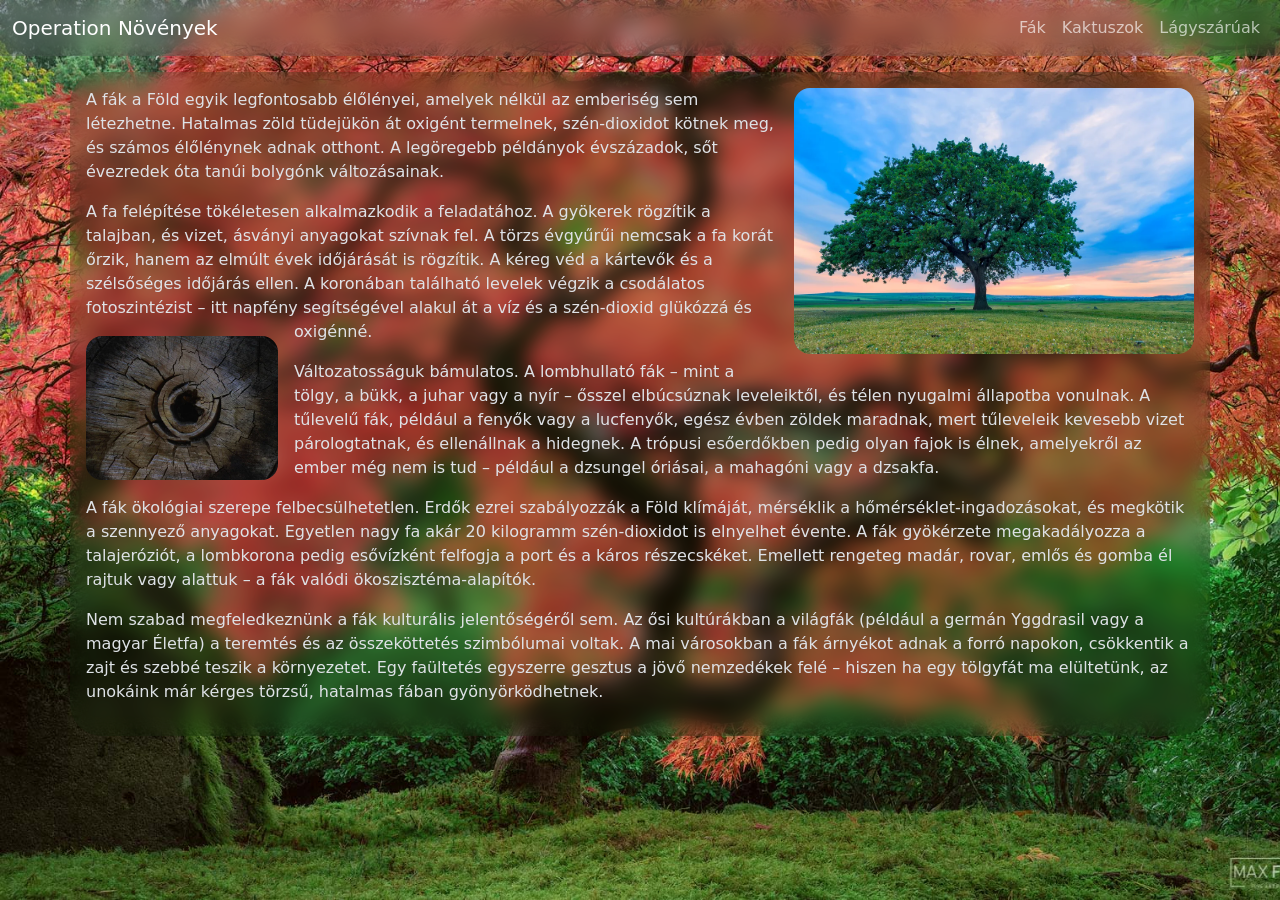
<file: index.html>
<!DOCTYPE html>
<html lang="hu">
	<head>
		<meta charset="UTF-8">
		<meta name="viewport" content="width=device-width, initial-scale=1.0">
		<title>Novények - Fák</title>
		<link href="https://cdn.jsdelivr.net/npm/bootstrap@5.3.8/dist/css/bootstrap.min.css" rel="stylesheet" integrity="sha384-sRIl4kxILFvY47J16cr9ZwB07vP4J8+LH7qKQnuqkuIAvNWLzeN8tE5YBujZqJLB" crossorigin="anonymous">
		<script src="https://cdn.jsdelivr.net/npm/bootstrap@5.3.8/dist/js/bootstrap.bundle.min.js" integrity="sha384-FKyoEForCGlyvwx9Hj09JcYn3nv7wiPVlz7YYwJrWVcXK/BmnVDxM+D2scQbITxI" crossorigin="anonymous" defer></script>
		<link rel="stylesheet" href="css/fak.css">
	</head>
	<body data-bs-theme="dark">
		<nav class="navbar navbar-expand">
			<div class="container-fluid">
				<a class="navbar-brand" href="#">Operation Növények</a>
				<ul class="navbar-nav">
					<li class="nav-item"><a class="nav-link" href="index.html">Fák</a></li>
					<li class="nav-item"><a class="nav-link" href="kaktuszok.html">Kaktuszok</a></li>
					<li class="nav-item"><a class="nav-link" href="lagyszaruak.html">Lágyszárúak</a></li>
				</ul>
			</div>
		</nav>
		<div id="container" class="container-lg pt-3">
			<img id="kep1" src="img/index/kep1.webp" alt="Egy tölgyfa, nyílt réten, naplementével a háttérben" class="img-fluid ms-3 mb-3">
			<p>A fák a Föld egyik legfontosabb élőlényei, amelyek nélkül az emberiség sem létezhetne. Hatalmas zöld tüdejükön át oxigént termelnek, szén-dioxidot kötnek meg, és számos élőlénynek adnak otthont. A legöregebb példányok évszázadok, sőt évezredek óta tanúi bolygónk változásainak.</p>
			<p>
				A fa felépítése tökéletesen alkalmazkodik a feladatához. A gyökerek rögzítik a talajban, és vizet, ásványi anyagokat szívnak fel. A törzs évgyűrűi nemcsak a fa korát őrzik, hanem az elmúlt évek időjárását is rögzítik. A kéreg véd a kártevők és a szélsőséges időjárás ellen. A koronában található levelek végzik a csodálatos fotoszintézist – itt napfény segítségével alakul át a víz és a szén-dioxid glükózzá és oxigénné.
				<img id="kep2" src="img/index/kep2.jpg" alt="Egy tölgyfa, nyílt réten, naplementével a háttérben" class="img-fluid me-3 my-3">
			</p>
			<p>Változatosságuk bámulatos. A lombhullató fák – mint a tölgy, a bükk, a juhar vagy a nyír – ősszel elbúcsúznak leveleiktől, és télen nyugalmi állapotba vonulnak. A tűlevelű fák, például a fenyők vagy a lucfenyők, egész évben zöldek maradnak, mert tűleveleik kevesebb vizet párologtatnak, és ellenállnak a hidegnek. A trópusi esőerdőkben pedig olyan fajok is élnek, amelyekről az ember még nem is tud – például a dzsungel óriásai, a mahagóni vagy a dzsakfa.</p>
			<p>A fák ökológiai szerepe felbecsülhetetlen. Erdők ezrei szabályozzák a Föld klímáját, mérséklik a hőmérséklet-ingadozásokat, és megkötik a szennyező anyagokat. Egyetlen nagy fa akár 20 kilogramm szén-dioxidot is elnyelhet évente. A fák gyökérzete megakadályozza a talajeróziót, a lombkorona pedig esővízként felfogja a port és a káros részecskéket. Emellett rengeteg madár, rovar, emlős és gomba él rajtuk vagy alattuk – a fák valódi ökoszisztéma-alapítók.</p>
			<p>Nem szabad megfeledkeznünk a fák kulturális jelentőségéről sem. Az ősi kultúrákban a világfák (például a germán Yggdrasil vagy a magyar Életfa) a teremtés és az összeköttetés szimbólumai voltak. A mai városokban a fák árnyékot adnak a forró napokon, csökkentik a zajt és szebbé teszik a környezetet. Egy faültetés egyszerre gesztus a jövő nemzedékek felé – hiszen ha egy tölgyfát ma elültetünk, az unokáink már kérges törzsű, hatalmas fában gyönyörködhetnek.</p>
		</div>
	</body>
</html>
</file>
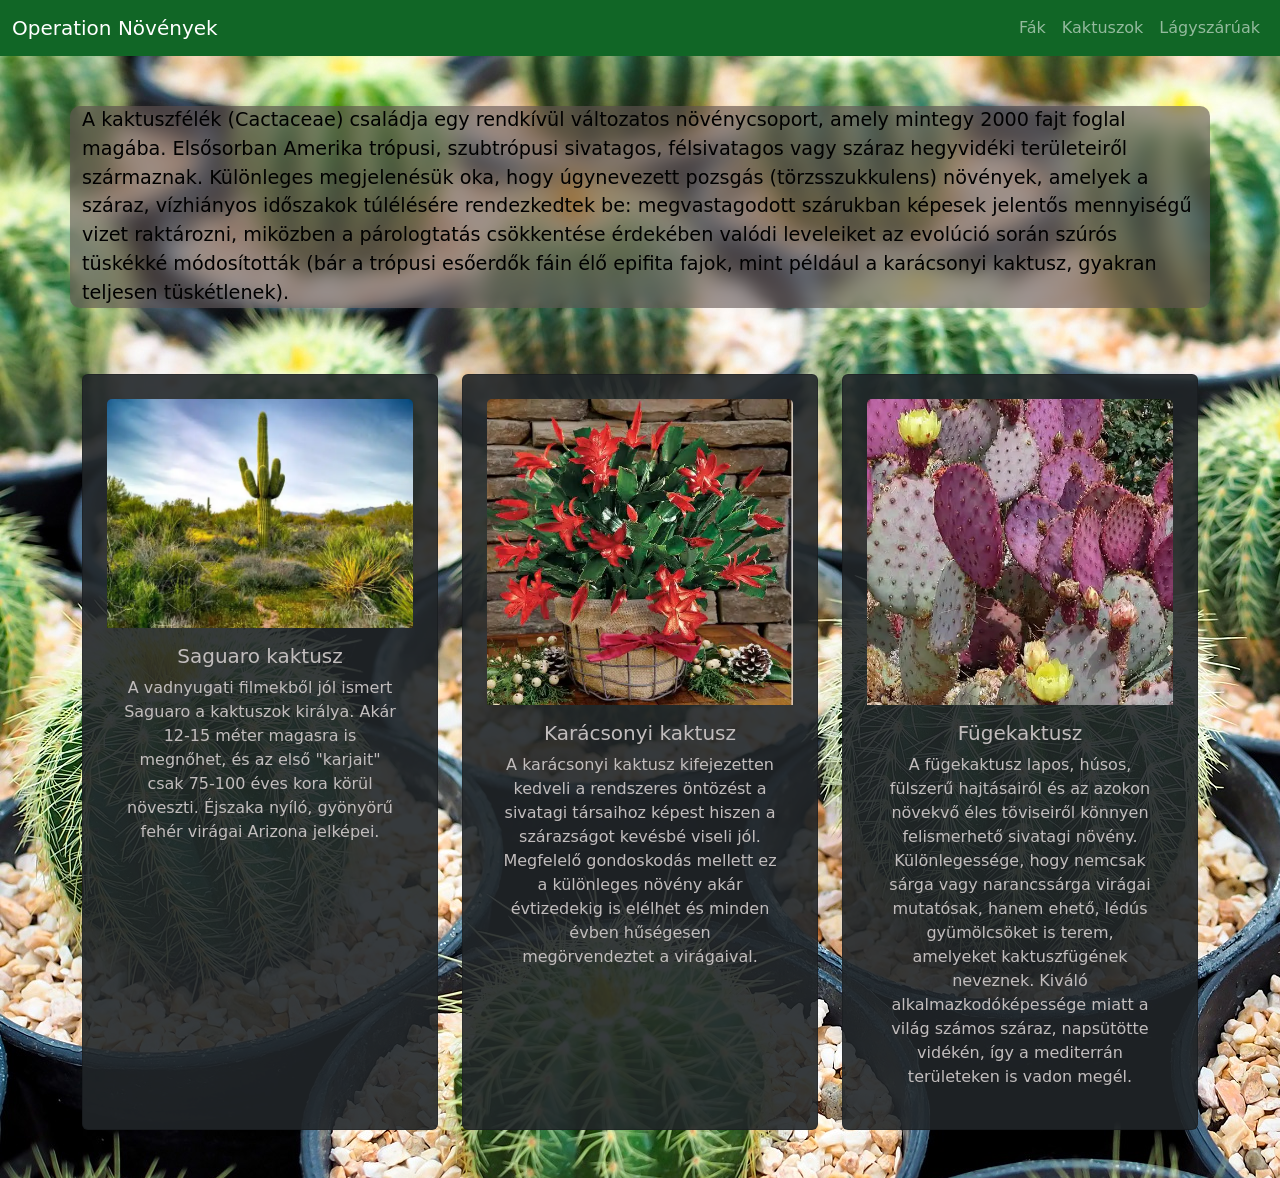
<file: kaktuszok.html>
<!DOCTYPE html>
<html lang="hu">
    <head>
        <meta charset="UTF-8">
        <meta name="viewport" content="width=device-width, initial-scale=1.0">
        <link href="https://cdn.jsdelivr.net/npm/bootstrap@5.3.8/dist/css/bootstrap.min.css" rel="stylesheet" integrity="sha384-sRIl4kxILFvY47J16cr9ZwB07vP4J8+LH7qKQnuqkuIAvNWLzeN8tE5YBujZqJLB" crossorigin="anonymous">
        <link type="text/css" rel="stylesheet" href="./css/kaktuszok.css">
        <title>Novenyek - Kaktuszok</title>
    </head>
    <body>
        <nav class="navbar navbar-dark navbar-expand">
            <div class="container-fluid">
                <a class="navbar-brand" href="#">Operation Növények</a>
                <ul class="navbar-nav">
                    <li class="nav-item"><a class="nav-link" href="index.html">Fák</a></li>
                    <li class="nav-item"><a class="nav-link" href="kaktuszok.html">Kaktuszok</a></li>
                    <li class="nav-item"><a class="nav-link" href="lagyszaruak.html">Lágyszárúak</a></li>
                </ul>
            </div>
        </nav>
        <div class="container">
            <div class="row">
                <p id="kaktusz_szoveg">
                    A kaktuszfélék (Cactaceae) családja egy rendkívül változatos növénycsoport, amely mintegy 2000 fajt foglal magába. Elsősorban Amerika trópusi, szubtrópusi sivatagos, félsivatagos vagy száraz hegyvidéki területeiről származnak. Különleges megjelenésük oka, hogy úgynevezett pozsgás (törzsszukkulens) növények, amelyek a száraz, vízhiányos időszakok túlélésére rendezkedtek be: megvastagodott szárukban képesek jelentős mennyiségű vizet raktározni, miközben a párologtatás csökkentése érdekében valódi leveleiket az evolúció során szúrós tüskékké módosították (bár a trópusi esőerdők fáin élő epifita fajok, mint például a karácsonyi kaktusz, gyakran teljesen tüskétlenek).
                </p>
            </div>
        </div>
        <div class="container text-center d-flex justify-content-center">
            <div class="row">
                <div class="col mb-5">
                    <div class="card p-4 bg-dark h-100">
                        <img src="./img/kaktuszok/saguaro.webp" class="card-img-top" alt="Saguaro kaktusz" title="Saguaro kaktusz">
                        <div class="card-body">
                            <h5 class="card-title">Saguaro kaktusz</h5>
                            <p class="card-text">A vadnyugati filmekből jól ismert Saguaro a kaktuszok királya. Akár 12-15 méter magasra is megnőhet, és az első "karjait" csak 75-100 éves kora körül növeszti. Éjszaka nyíló, gyönyörű fehér virágai Arizona jelképei.</p>
                        </div>
                    </div>
                </div>
                <div class="col mb-5">
                    <div class="card p-4 bg-dark h-100">
                        <img src="./img/kaktuszok/karacsonyi.webp" class="card-img-top" alt="Karácsonyi kaktusz" title="Karácsonyi kaktusz">
                        <div class="card-body">
                            <h5 class="card-title">Karácsonyi kaktusz</h5>
                            <p class="card-text">A karácsonyi kaktusz kifejezetten kedveli a rendszeres öntözést a sivatagi társaihoz képest hiszen a szárazságot kevésbé viseli jól. Megfelelő gondoskodás mellett ez a különleges növény akár évtizedekig is elélhet és minden évben hűségesen megörvendeztet a virágaival.</p>
                        </div>
                    </div>
                </div>
                <div class="col mb-5">
                    <div class="card p-4 bg-dark h-100">
                        <img src="./img/kaktuszok/fuge.webp" class="card-img-top" alt="Fügekaktusz" title="Fügekaktusz">
                        <div class="card-body">
                            <h5 class="card-title">Fügekaktusz</h5>
                            <p class="card-text">A fügekaktusz lapos, húsos, fülszerű hajtásairól és az azokon növekvő éles töviseiről könnyen felismerhető sivatagi növény. Különlegessége, hogy nemcsak sárga vagy narancssárga virágai mutatósak, hanem ehető, lédús gyümölcsöket is terem, amelyeket kaktuszfügének neveznek. Kiváló alkalmazkodóképessége miatt a világ számos száraz, napsütötte vidékén, így a mediterrán területeken is vadon megél.</p>
                        </div>
                    </div>
                </div>
            </div>
        </div>
    </body>
</html>
</file>
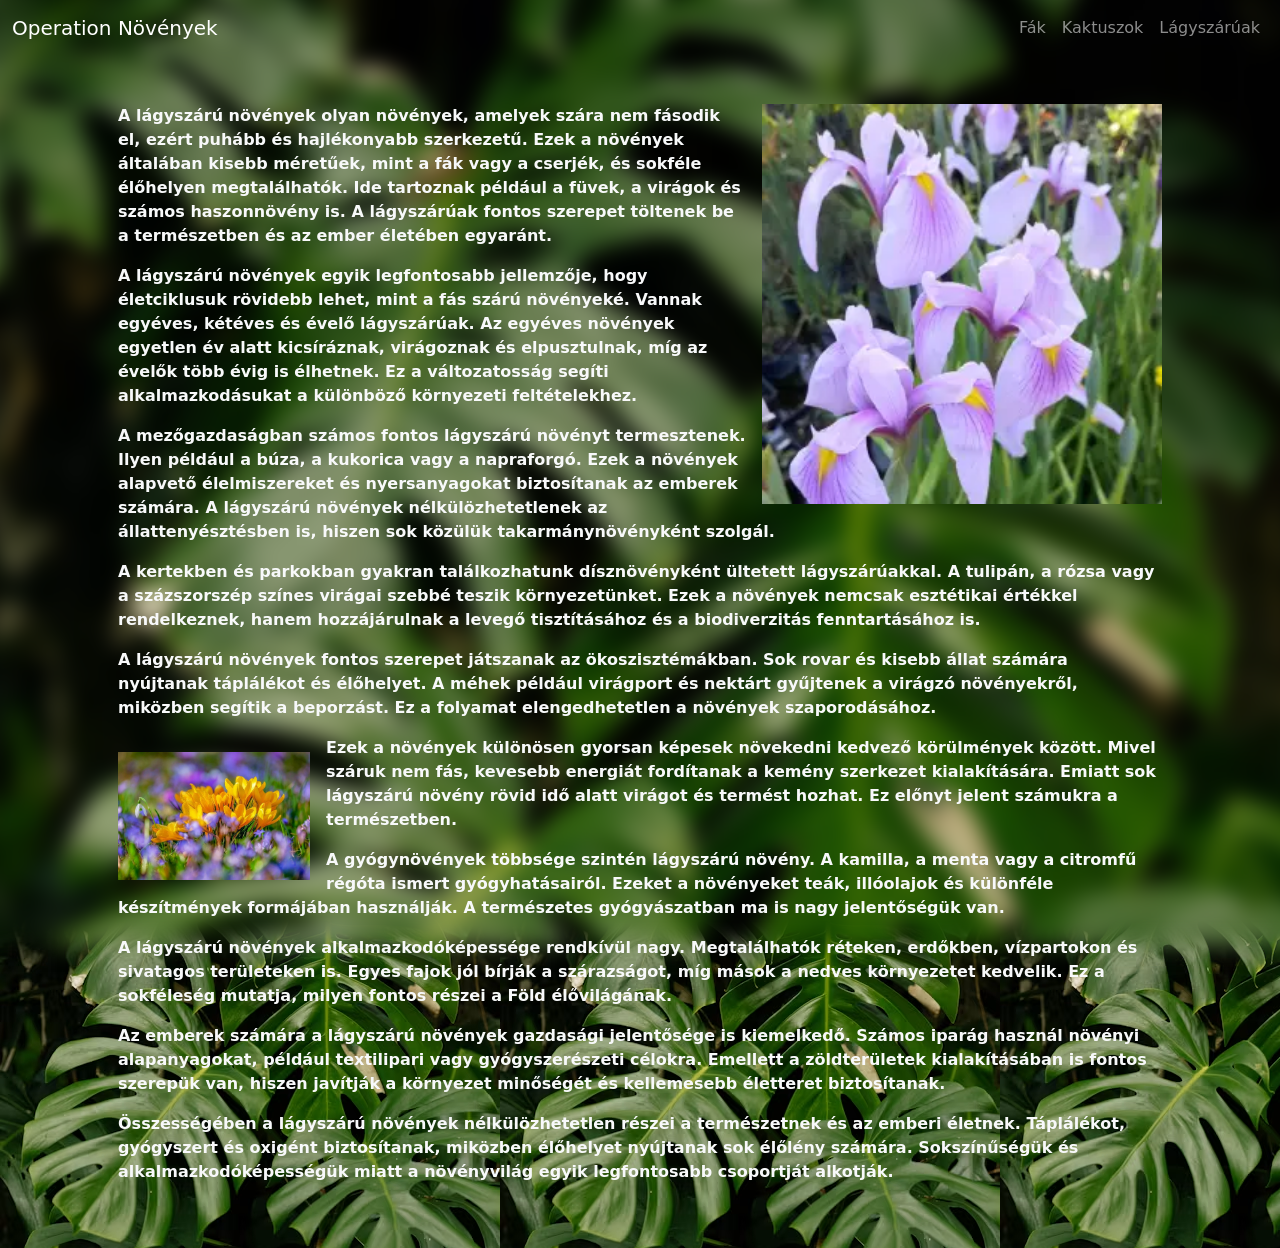
<file: lagyszaruak.html>
<!DOCTYPE html>
<html lang="hu">
    <head>
        <meta charset="UTF-8">
        <meta name="viewport" content="width=device-width, initial-scale=1.0">
        <title>Novények - Lágyszáruak</title>
        <link href="https://cdn.jsdelivr.net/npm/bootstrap@5.3.8/dist/css/bootstrap.min.css" rel="stylesheet"
            integrity="sha384-sRIl4kxILFvY47J16cr9ZwB07vP4J8+LH7qKQnuqkuIAvNWLzeN8tE5YBujZqJLB" crossorigin="anonymous">
        <script src="https://cdn.jsdelivr.net/npm/bootstrap@5.3.8/dist/js/bootstrap.bundle.min.js"
            integrity="sha384-FKyoEForCGlyvwx9Hj09JcYn3nv7wiPVlz7YYwJrWVcXK/BmnVDxM+D2scQbITxI" crossorigin="anonymous"
            defer></script>
        <link rel="stylesheet" href="./css/lagyszaruak.css">
    </head>

    <body>
        <nav class="navbar navbar-dark navbar-expand">
            <div class="container-fluid">
                <a class="navbar-brand" href="#">Operation Növények</a>
                <ul class="navbar-nav">
                    <li class="nav-item"><a class="nav-link" href="index.html">Fák</a></li>
                    <li class="nav-item"><a class="nav-link" href="kaktuszok.html">Kaktuszok</a></li>
                    <li class="nav-item"><a class="nav-link" href="lagyszaruak.html">Lágyszárúak</a></li>
                </ul>
            </div>
        </nav>
        <div id="container" class="container-lg p-5 text-light ">
          <img id="Kep1" src="./img/lagyszaruak/Lagyszaruak.webp" alt="Egy lágyszárú növény" class="img-fluid ms-3 mb-3">
            <p><b>A lágyszárú növények olyan növények, amelyek szára nem fásodik el, ezért puhább és hajlékonyabb szerkezetű.
                Ezek a növények általában kisebb méretűek, mint a fák vagy a cserjék, és sokféle élőhelyen megtalálhatók.
                Ide tartoznak például a füvek, a virágok és számos haszonnövény is. A lágyszárúak fontos szerepet töltenek
                be a természetben és az ember életében egyaránt.</b></p>

               <p><b> A lágyszárú növények egyik legfontosabb jellemzője, hogy életciklusuk rövidebb lehet, mint a fás szárú
                növényeké. Vannak egyéves, kétéves és évelő lágyszárúak. Az egyéves növények egyetlen év alatt kicsíráznak,
                virágoznak és elpusztulnak, míg az évelők több évig is élhetnek. Ez a változatosság segíti alkalmazkodásukat
                a különböző környezeti feltételekhez.</b></p>

                <p><b>A mezőgazdaságban számos fontos lágyszárú növényt termesztenek. Ilyen például a búza, a kukorica vagy a
                napraforgó. Ezek a növények alapvető élelmiszereket és nyersanyagokat biztosítanak az emberek számára. A
                lágyszárú növények nélkülözhetetlenek az állattenyésztésben is, hiszen sok közülük takarmánynövényként
                szolgál.</b></p>

                <p><b>A kertekben és parkokban gyakran találkozhatunk dísznövényként ültetett lágyszárúakkal. A tulipán, a rózsa
                vagy a százszorszép színes virágai szebbé teszik környezetünket. Ezek a növények nemcsak esztétikai értékkel
                rendelkeznek, hanem hozzájárulnak a levegő tisztításához és a biodiverzitás fenntartásához is.</b></p>

                <p><b>A lágyszárú növények fontos szerepet játszanak az ökoszisztémákban. Sok rovar és kisebb állat számára
                nyújtanak táplálékot és élőhelyet. A méhek például virágport és nektárt gyűjtenek a virágzó növényekről,
                miközben segítik a beporzást. Ez a folyamat elengedhetetlen a növények szaporodásához.</b></p>
                <img id="Kep2" src="./img/lagyszaruak/lagyszaruak2.jpg" alt="Virág" class="img-fluid me-3 my-3">

                <p><b>Ezek a növények különösen gyorsan képesek növekedni kedvező körülmények között. Mivel száruk nem fás,
                kevesebb energiát fordítanak a kemény szerkezet kialakítására. Emiatt sok lágyszárú növény rövid idő alatt
                virágot és termést hozhat. Ez előnyt jelent számukra a természetben.</b></p>

                <p><b>A gyógynövények többsége szintén lágyszárú növény. A kamilla, a menta vagy a citromfű régóta ismert
                gyógyhatásairól. Ezeket a növényeket teák, illóolajok és különféle készítmények formájában használják. A
                természetes gyógyászatban ma is nagy jelentőségük van.</b></p>

                <p><b>A lágyszárú növények alkalmazkodóképessége rendkívül nagy. Megtalálhatók réteken, erdőkben, vízpartokon és
                sivatagos területeken is. Egyes fajok jól bírják a szárazságot, míg mások a nedves környezetet kedvelik. Ez
                a sokféleség mutatja, milyen fontos részei a Föld élővilágának.</b></p>

                <p><b>Az emberek számára a lágyszárú növények gazdasági jelentősége is kiemelkedő. Számos iparág használ növényi
                alapanyagokat, például textilipari vagy gyógyszerészeti célokra. Emellett a zöldterületek kialakításában is
                fontos szerepük van, hiszen javítják a környezet minőségét és kellemesebb életteret biztosítanak.</b></p>

                <p><b>Összességében a lágyszárú növények nélkülözhetetlen részei a természetnek és az emberi életnek. Táplálékot,
                gyógyszert és oxigént biztosítanak, miközben élőhelyet nyújtanak sok élőlény számára. Sokszínűségük és
                alkalmazkodóképességük miatt a növényvilág egyik legfontosabb csoportját alkotják.</b></p>
        </div>
    </body>
</html>
</file>
<file: css/fak.css>
body {
	background-image: url("../img/index/hatterkep.jpg");
	background-repeat: no-repeat;
	background-size: cover;
	min-height: 100vh;
	height: fit-content;
}

#kep1 {
	width: 25rem;
	float: right;
	border-radius: 1rem;
}

#kep2 {
	width: 12rem;
	float: left;
	border-radius: 1rem;
}

#container {
	margin-top: 1rem;
	backdrop-filter: blur(10px);
	background-color: #0321032f;
	padding: 1rem;
	border-radius: 2rem;
}

nav {
	background-color: #5554;
	backdrop-filter: blur(10px);
}
</file>
<file: css/kaktuszok.css>
body {
    background-image: url("../img/kaktuszok/hatter.jpg");
}

.navbar {
    background-color: #116626;
}

.container {
    margin-top: 50px;
}

.card {
    --bs-bg-opacity: .9;
    color: rgb(194 189 189);
}

#kaktusz_szoveg {
    color: black;
    font-size: larger;
    background-color: rgba(96, 83, 83, 0.60);
    backdrop-filter: blur(10px);
    border-radius: 10px;
}
</file>
<file: css/lagyszaruak.css>
body {
    background-image: url("../img/lagyszaruak/level_hatter.png");
    margin: 0;
}

body::before{
    content: "";
    position: fixed;
    inset: 0;

    background-image: url("../img/lagyszaruak/level_hatter.png");
    background-repeat: no-repeat;
    background-size: cover;

    filter: blur(10px);
    z-index: -1;

    transform: scale(1.1);
}
#Kep1 {
	width: 25rem;
	float: right;
}

#Kep2 {
	width: 12rem;
	float: left;
}
</file>
